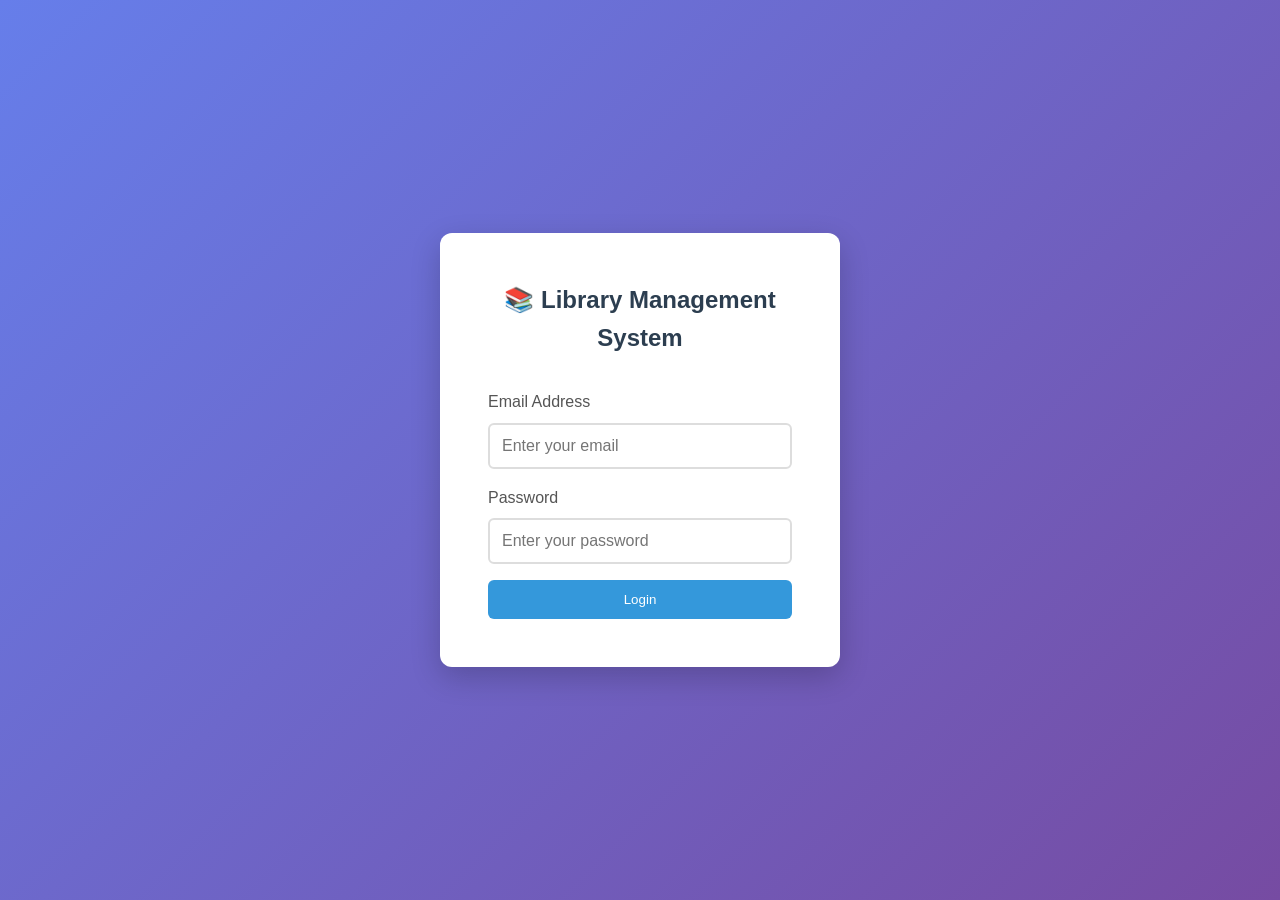
<file: books.html>
<!DOCTYPE html>
<html lang="en">
<head>
    <meta charset="UTF-8">
    <meta name="viewport" content="width=device-width, initial-scale=1.0">
    <title>Browse Books - Library Management System</title>
    <link rel="stylesheet" href="css/style.css">
    <script type="module" src="js/books.js"></script>
</head>
<body>
    <header class="header">
        <div class="container">
            <div class="header-content">
                <div class="logo">📚 Library Management</div>
                <nav class="nav">
                    <a href="dashboard.html">Dashboard</a>
                    <a href="books.html" class="active">Browse Books</a>
                    <a href="my-loans.html">My Loans</a>
                    <a href="login.html" id="logoutButton">Logout</a>
                </nav>
                <div class="user-info">
                    <div class="user-avatar">S</div>
                    <span>Student Name</span>
                </div>
            </div>
        </div>
    </header>

    <main class="main-content">
        <div class="container">
            <h1>Browse Books</h1>
            <p style="color: #666; margin-bottom: 2rem;">Explore our collection and find your next read.</p>
            

            
           <div id="booksLoading">Loading books...</div>

         <p id="booksError" role="alert" style="display: none;"></p>


         <div class="grid grid-3" id="booksContainer"></div>

         </div>
       </main>
     <div class="modal" id="bookDetailsModal" aria-hidden="true">
     <div class="modal__overlay" data-close-modal></div>

    <section
        class="modal__content"
        role="dialog"
        aria-modal="true"
        aria-labelledby="modalBookTitle"
    >
        <button
            class="modal__close"
            type="button"
            aria-label="Close details"
            data-close-modal
        >
            &times;
        </button>

        <h2 id="modalBookTitle"></h2>

        <div class="modal__details">
            <p id="modalBookAuthor"></p>
            <p id="modalBookIsbn"></p>
            <p id="modalBookCategory"></p>
            <p id="modalBookCopies"></p>
            <p id="modalBookYear"></p>
            <p id="modalBookPublisher"></p>
        </div>

        <div class="modal__description">
            <h3>Description</h3>
            <p id="modalBookDescription"></p>
        </div>
    </section>
</div>
</body>
</html>
</file>
<file: css/style.css>
/* Library Management System - Minimal Flat Design */

/* Reset and Base Styles */
* {
    margin: 0;
    padding: 0;
    box-sizing: border-box;
}

body {
    font-family: 'Segoe UI', Tahoma, Geneva, Verdana, sans-serif;
    line-height: 1.6;
    color: #333;
    background-color: #f8f9fa;
}

/* Container */
.container {
    max-width: 1200px;
    margin: 0 auto;
    padding: 0 20px;
}

/* Header */
.header {
    background: #fff;
    box-shadow: 0 2px 4px rgba(0,0,0,0.1);
    position: sticky;
    top: 0;
    z-index: 100;
}

.header-content {
    display: flex;
    justify-content: space-between;
    align-items: center;
    padding: 1rem 0;
}

.logo {
    font-size: 1.5rem;
    font-weight: bold;
    color: #2c3e50;
}

.nav {
    display: flex;
    gap: 2rem;
    align-items: center;
}

.nav a {
    text-decoration: none;
    color: #666;
    font-weight: 500;
    transition: color 0.3s;
}

.nav a:hover, .nav a.active {
    color: #3498db;
}

.user-info {
    display: flex;
    align-items: center;
    gap: 1rem;
}

.user-avatar {
    width: 40px;
    height: 40px;
    border-radius: 50%;
    background: #3498db;
    display: flex;
    align-items: center;
    justify-content: center;
    color: white;
    font-weight: bold;
}

/* Main Content */
.main-content {
    padding: 2rem 0;
    min-height: calc(100vh - 80px);
}

/* Cards */
.card {
    background: white;
    border-radius: 8px;
    box-shadow: 0 2px 4px rgba(0,0,0,0.1);
    padding: 1.5rem;
    margin-bottom: 1.5rem;
}

.card-header {
    display: flex;
    justify-content: space-between;
    align-items: center;
    margin-bottom: 1rem;
    padding-bottom: 1rem;
    border-bottom: 1px solid #eee;
}

.card-title {
    font-size: 1.25rem;
    font-weight: 600;
    color: #2c3e50;
}

/* Buttons */
.btn {
    display: inline-block;
    padding: 0.75rem 1.5rem;
    border: none;
    border-radius: 6px;
    text-decoration: none;
    font-weight: 500;
    cursor: pointer;
    transition: all 0.3s;
    text-align: center;
}

.btn-primary {
    background: #3498db;
    color: white;
}

.btn-primary:hover {
    background: #2980b9;
    transform: translateY(-1px);
}

.btn-success {
    background: #27ae60;
    color: white;
}

.btn-success:hover {
    background: #229954;
}

.btn-danger {
    background: #e74c3c;
    color: white;
}

.btn-danger:hover {
    background: #c0392b;
}

.btn-secondary {
    background: #95a5a6;
    color: white;
}

.btn-secondary:hover {
    background: #7f8c8d;
}

.btn-sm {
    padding: 0.5rem 1rem;
    font-size: 0.875rem;
}

/* Forms */
.form-group {
    margin-bottom: 1rem;
}

.form-label {
    display: block;
    margin-bottom: 0.5rem;
    font-weight: 500;
    color: #555;
}

.form-input {
    width: 100%;
    padding: 0.75rem;
    border: 2px solid #ddd;
    border-radius: 6px;
    font-size: 1rem;
    transition: border-color 0.3s;
}

.form-input:focus {
    outline: none;
    border-color: #3498db;
}

.form-select {
    width: 100%;
    padding: 0.75rem;
    border: 2px solid #ddd;
    border-radius: 6px;
    font-size: 1rem;
    background: white;
}

/* Tables */
.table {
    width: 100%;
    border-collapse: collapse;
    margin-top: 1rem;
}

.table th,
.table td {
    padding: 1rem;
    text-align: left;
    border-bottom: 1px solid #eee;
}

.table th {
    background: #f8f9fa;
    font-weight: 600;
    color: #555;
}

.table tr:hover {
    background: #f8f9fa;
}

/* Status Badges */
.status {
    display: inline-block;
    padding: 0.25rem 0.75rem;
    border-radius: 20px;
    font-size: 0.875rem;
    font-weight: 500;
}

.status-active {
    background: #d4edda;
    color: #155724;
}

.status-overdue {
    background: #f8d7da;
    color: #721c24;
}

.status-returned {
    background: #d1ecf1;
    color: #0c5460;
}

.status-available {
    background: #d4edda;
    color: #155724;
}

.status-unavailable {
    background: #f8d7da;
    color: #721c24;
}

/* Grid Layout */
.grid {
    display: grid;
    gap: 1.5rem;
}

.grid-2 {
    grid-template-columns: repeat(auto-fit, minmax(300px, 1fr));
}

.grid-3 {
    grid-template-columns: repeat(auto-fit, minmax(250px, 1fr));
}

.grid-4 {
    grid-template-columns: repeat(auto-fit, minmax(200px, 1fr));
}

/* Statistics Cards */
.stat-card {
    text-align: center;
    padding: 2rem 1rem;
}

.stat-number {
    font-size: 2.5rem;
    font-weight: bold;
    color: #3498db;
    margin-bottom: 0.5rem;
}

.stat-label {
    color: #666;
    font-size: 0.875rem;
    text-transform: uppercase;
    letter-spacing: 0.5px;
}

/* Search and Filters */
.search-bar {
    display: flex;
    gap: 1rem;
    margin-bottom: 2rem;
    flex-wrap: wrap;
}

.search-input {
    flex: 1;
    min-width: 200px;
}

.filter-group {
    display: flex;
    gap: 1rem;
    align-items: center;
    flex-wrap: wrap;
}

/* Pagination */
.pagination {
    display: flex;
    justify-content: center;
    gap: 0.5rem;
    margin-top: 2rem;
}

.pagination a {
    padding: 0.5rem 1rem;
    border: 1px solid #ddd;
    text-decoration: none;
    color: #666;
    border-radius: 4px;
    transition: all 0.3s;
}

.pagination a:hover,
.pagination a.active {
    background: #3498db;
    color: white;
    border-color: #3498db;
}

/* Alerts */
.alert {
    padding: 1rem;
    border-radius: 6px;
    margin-bottom: 1rem;
}

.alert-success {
    background: #d4edda;
    color: #155724;
    border: 1px solid #c3e6cb;
}

.alert-error {
    background: #f8d7da;
    color: #721c24;
    border: 1px solid #f5c6cb;
}

.alert-info {
    background: #d1ecf1;
    color: #0c5460;
    border: 1px solid #bee5eb;
}

/* Login Page */
.login-container {
    display: flex;
    justify-content: center;
    align-items: center;
    min-height: 100vh;
    background: linear-gradient(135deg, #667eea 0%, #764ba2 100%);
}

.login-card {
    background: white;
    padding: 3rem;
    border-radius: 12px;
    box-shadow: 0 10px 30px rgba(0,0,0,0.2);
    width: 100%;
    max-width: 400px;
}

.login-title {
    text-align: center;
    margin-bottom: 2rem;
    color: #2c3e50;
    font-size: 1.5rem;
}

/* Responsive Design */
@media (max-width: 768px) {
    .header-content {
        flex-direction: column;
        gap: 1rem;
    }
    
    .nav {
        flex-direction: column;
        gap: 1rem;
    }
    
    .search-bar {
        flex-direction: column;
    }
    
    .filter-group {
        flex-direction: column;
        align-items: stretch;
    }
    
    .table {
        font-size: 0.875rem;
    }
    
    .table th,
    .table td {
        padding: 0.5rem;
    }
    
    .grid-2,
    .grid-3,
    .grid-4 {
        grid-template-columns: 1fr;
    }
}

/* Loading Spinner */
.loading {
    display: inline-block;
    width: 20px;
    height: 20px;
    border: 3px solid #f3f3f3;
    border-top: 3px solid #3498db;
    border-radius: 50%;
    animation: spin 1s linear infinite;
}

@keyframes spin {
    0% { transform: rotate(0deg); }
    100% { transform: rotate(360deg); }
}

/* Utility Classes */
.text-center { text-align: center; }
.text-right { text-align: right; }
.text-left { text-align: left; }
.mb-1 { margin-bottom: 0.5rem; }
.mb-2 { margin-bottom: 1rem; }
.mb-3 { margin-bottom: 1.5rem; }
.mt-1 { margin-top: 0.5rem; }
.mt-2 { margin-top: 1rem; }
.mt-3 { margin-top: 1.5rem; }
.hidden { display: none; }
.visible { display: block; }

.modal {
    position: fixed;
    inset: 0;
    z-index: 1000;
    display: none;
    align-items: center;
    justify-content: center;
    padding: 20px;
}

.modal.is-open {
    display: flex;
}

.modal__overlay {
    position: absolute;
    inset: 0;
    background: rgba(15, 23, 42, 0.65);
}

.modal__content {
    position: relative;
    z-index: 1;
    width: min(600px, 100%);
    max-height: 85vh;
    overflow-y: auto;
    padding: 28px;
    background: #fff;
    border-radius: 12px;
    box-shadow: 0 20px 60px rgba(0, 0, 0, 0.25);
}

.modal__close {
    position: absolute;
    top: 12px;
    right: 16px;
    border: none;
    background: transparent;
    font-size: 28px;
    cursor: pointer;
}

.modal__content h2 {
    padding-right: 30px;
    margin-top: 0;
}

.modal__details p {
    margin: 12px 0;
    overflow-wrap: anywhere;
}

.modal__description {
    margin-top: 24px;
    line-height: 1.7;
}

body.modal-open {
    overflow: hidden;
}

@media (max-width: 600px) {
    .modal__content {
        padding: 22px 18px;
    }
}
</file>
